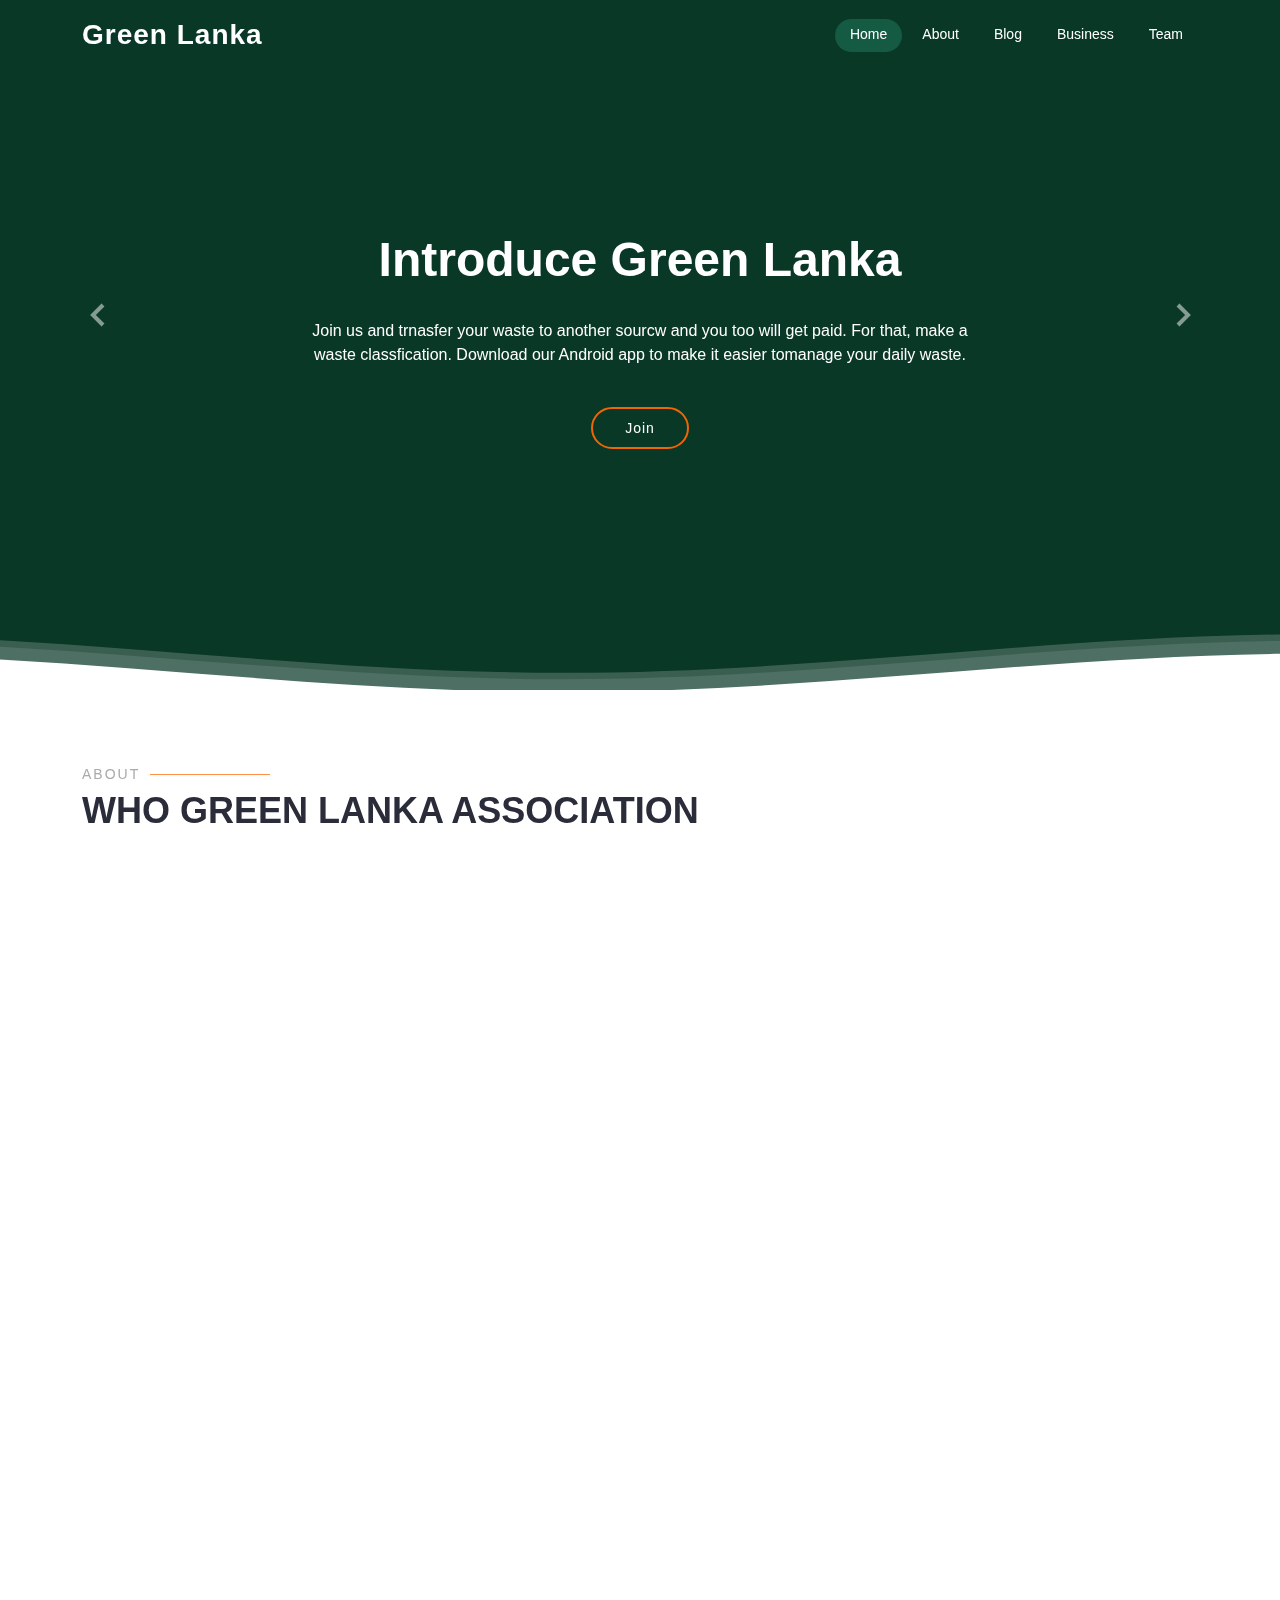
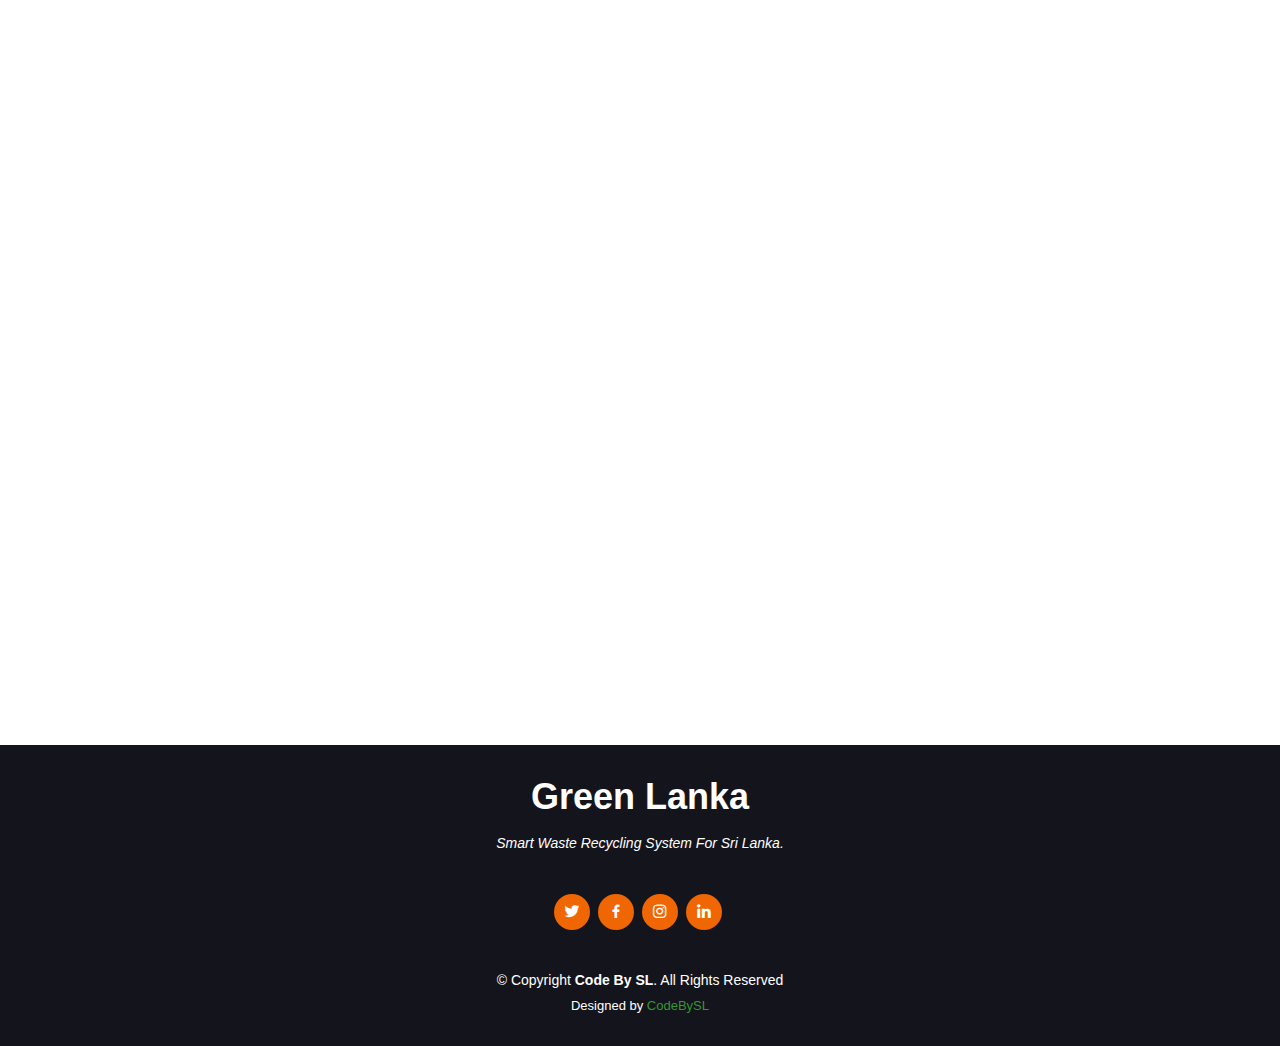
<file: Green Lanka Project/Web/Business/index.html>
<!DOCTYPE html>
<html lang="en">

<head>
  <meta charset="utf-8">
  <meta content="width=device-width, initial-scale=1.0" name="viewport">

  <title>Smart Waste Recycling System</title>
  <meta content="" name="description">
  <meta content="" name="keywords">

  <!-- Favicons -->
  <link href="assets/img/favicon.png" rel="icon">
  <link href="assets/img/apple-touch-icon.png" rel="apple-touch-icon">

  

  <!-- Vendor CSS Files -->
  <link href="assets/vendor/animate.css/animate.min.css" rel="stylesheet">
  <link href="assets/vendor/aos/aos.css" rel="stylesheet">
  <link href="assets/vendor/bootstrap/css/bootstrap.min.css" rel="stylesheet">
  <link href="assets/vendor/bootstrap-icons/bootstrap-icons.css" rel="stylesheet">
  <link href="assets/vendor/boxicons/css/boxicons.min.css" rel="stylesheet">
  <link href="assets/vendor/glightbox/css/glightbox.min.css" rel="stylesheet">
  <link href="assets/vendor/remixicon/remixicon.css" rel="stylesheet">
  <link href="assets/vendor/swiper/swiper-bundle.min.css" rel="stylesheet">


  <link href="assets/css/style.css" rel="stylesheet">

  <!--Mail js link-->
  <script src="https://smtpjs.com/v3/smtp.js"> </script>

  
</head>

<body>

  <!-- ======= Header ======= -->
  <header id="header" class="fixed-top d-flex align-items-center  header-transparent ">
    <div class="container d-flex align-items-center justify-content-between">

      <div class="logo">
        <h1><a href="index.html">Green Lanka</a></h1>
        <!-- Uncomment below if you prefer to use an image logo -->
        <!-- <a href="index.html"><img src="assets/img/logo.png" alt="" class="img-fluid"></a>-->
      </div>

      <nav id="navbar" class="navbar">
        <ul>
          <li><a class="nav-link scrollto active" href="#hero">Home</a></li>
          <li><a class="nav-link scrollto" href="#about">About</a></li>
          <li><a class="nav-link scrollto" href="blog.html">Blog</a></li>
          <li><a class="nav-link scrollto" href="login.html">Business</a></li>
          <li><a class="nav-link scrollto" href="#team">Team</a></li>
        </ul>
        <i class="bi bi-list mobile-nav-toggle"></i>
      </nav><!-- .navbar -->

    </div>
  </header><!-- End Header -->

 <!-- ======= Hero Section ======= -->
 <section id="hero" class="d-flex flex-column justify-content-end align-items-center">
  <div id="heroCarousel" data-bs-interval="5000" class="container carousel carousel-fade" data-bs-ride="carousel">

    <!-- Slide 1 -->
    <div class="carousel-item active">
      <div class="carousel-container">
        <h2 class="animate__animated animate__fadeInDown">Introduce <span>Green Lanka</span></h2>
        <p class="animate__animated fanimate__adeInUp">Join us and trnasfer your waste to another sourcw and you too will get paid. For that, make a waste classfication.
          Download our Android app to make it easier tomanage your daily waste.
        </p>
        <a href="#about" class="btn-get-started animate__animated animate__fadeInUp scrollto">Join</a>
      </div>
    </div>

    <!-- Slide 2 -->
    <div class="carousel-item">
      <div class="carousel-container">
        <h2 class="animate__animated animate__fadeInDown">Introduce Waste recycling</h2>
        <p class="animate__animated animate__fadeInUp">recycling, recovery and reprocessing of waste materials for use in new products.
           The basic phases in recycling are the collection of waste materials,
          their processing or manufacture into new products, and the purchase of those products, which may then themselves be recycled.</p>
        <a href="https://www.unescap.org/sites/default/files/CH08.PDF" class="btn-get-started animate__animated animate__fadeInUp scrollto">Read More</a>
      </div>
    </div>

    <!-- Slide 3 -->
    <div class="carousel-item">
      <div class="carousel-container">
        <h2 class="animate__animated animate__fadeInDown">Introduce waste management</h2>
        <p class="animate__animated animate__fadeInUp">Waste is an unavoidable by-product of most
          human activity. Economic development and rising living standards in the Asian and Pacific Region have
          led to increases in the quantity and complexity of generated waste, whilst industrial diversification and
          the provision of expanded health-care facilities have added substantial quantities of industrial hazardous
          waste and biomedical waste into the waste stream with potentially severe environmental and human
          health consequences. The Chapter discusses the generation, treatment, disposal and management of
          the growing volume of waste, which poses formidable
          challenges t</p>
        <a href="#https://www.unescap.org/sites/default/files/CH08.PDF" class="btn-get-started animate__animated animate__fadeInUp scrollto">Read More</a>
      </div>
    </div>

    <a class="carousel-control-prev" href="#heroCarousel" role="button" data-bs-slide="prev">
      <span class="carousel-control-prev-icon bx bx-chevron-left" aria-hidden="true"></span>
    </a>

    <a class="carousel-control-next" href="#heroCarousel" role="button" data-bs-slide="next">
      <span class="carousel-control-next-icon bx bx-chevron-right" aria-hidden="true"></span>
    </a>

  </div>
  <!--This is animation section-->
  <svg class="hero-waves" xmlns="http://www.w3.org/2000/svg" xmlns:xlink="http://www.w3.org/1999/xlink" viewBox="0 24 150 28 " preserveAspectRatio="none">
    <defs>
      <path id="wave-path" d="M-160 44c30 0 58-18 88-18s 58 18 88 18 58-18 88-18 58 18 88 18 v44h-352z">
    </defs>
    <g class="wave1">
      <use xlink:href="#wave-path" x="50" y="3" fill="rgba(255,255,255, .1)">
    </g>
    <g class="wave2">
      <use xlink:href="#wave-path" x="50" y="0" fill="rgba(255,255,255, .2)">
    </g>
    <g class="wave3">
      <use xlink:href="#wave-path" x="50" y="9" fill="#fff">
    </g>
  </svg>

</section><!-- End Hero -->

  <main id="main">

    <!-- ======= About Section ======= -->
    <section id="about" class="about">
      <div class="container">

        <div class="section-title" data-aos="zoom-out">
          <h2>About</h2>
          <p>Who Green Lanka Association</p>
        </div>

        <div class="row content" data-aos="fade-up">
          <div class="col-lg-6">
            <p>
              The Green Lanka was proposed as a solution to waste management which is currently a major crisis in the world.
            </p>
            <ul>
              <li><i class="ri-check-double-line"></i>Awareness on proper waste management</li>
              <li><i class="ri-check-double-line"></i>Awareness on proper waste recycling</li>
              <li><i class="ri-check-double-line"></i>Provide an easy platform to sell and buy waste.</li>
            </ul>
          </div>
          <div class="col-lg-6 pt-4 pt-lg-0">
            <p>
              <div class="col-lg-6 order-1 order-lg-2 text-center">
                <img src="assets/img/features-1.png" alt="" class="img-fluid">
              </div>
            </p>
          </div>
        </div>

      </div>
    </section><!-- End About Section -->


    <!-- ======= Team Section ======= -->
    <section id="team" class="team">
      <div class="container">

        <div class="section-title" data-aos="zoom-out">
          <h2>Team</h2>
          <p>Our Hardworking Team</p>
        </div>

        <div class="row">

          <div class="col-lg-3 col-md-6 d-flex align-items-stretch">
            <div class="member" data-aos="fade-up">
              <div class="member-img">
                <img src="assets/img/team/team-1.jpeg" class="img-fluid" alt="">
                <div class="social">
                  <a href="https://twitter.com/SudeshinieWC?t=Y9WGSciKQnboukhScmBKHw&s=09"><i class="bi bi-twitter"></i></a>
                  <a href="https://www.facebook.com/profile.php?id=100074038338304"><i class="bi bi-facebook"></i></a>
                  <a href="https://www.instagram.com/invites/contact/?i=1eqd9rxevpyll&utm_content=3zktq48"><i class="bi bi-instagram"></i></a>
                  <a href=""><i class="bi bi-linkedin"></i></a>
                </div>
              </div>
              <div class="member-info">
                <h4>Ms. Sudeshinie W C</h4>
                <span>Co Founder of organization</span>
              </div>
            </div>
          </div>

          <div class="col-lg-3 col-md-6 d-flex align-items-stretch">
            <div class="member" data-aos="fade-up" data-aos-delay="100">
              <div class="member-img">
                <img src="assets/img/team/team-2.jpeg" class="img-fluid" alt="">
                <div class="social">
                  <a href=""><i class="bi bi-twitter"></i></a>
                  <a href="https://www.facebook.com/gamindi.vidanage"><i class="bi bi-facebook"></i></a>
                  <a href="https://www.instagram.com/invites/contact/?i=1qjb2c6116pqr&utm_content=3wph8te"><i class="bi bi-instagram"></i></a>
                  <a href="https://www.linkedin.com/in/gamindi-vidanage-762357207"><i class="bi bi-linkedin"></i></a>
                </div>
              </div>
              <div class="member-info">
                <h4>Ms. Gamindi A V B</h4>
                <span>Co Founder of organization</span>
              </div>
            </div>
          </div>

         

        </div>

      </div>
    </section><!-- End Team Section -->

    <!-- ======= Contact Section ======= -->
    <section id="contact" class="contact">
      <div class="container">

        <div class="section-title" data-aos="zoom-out">
          <h2>Contact</h2>
          <p>Contact Us</p>
        </div>

        <div class="row mt-5">

          <div class="col-lg-4" data-aos="fade-right">
            <div class="info">
              <div class="address">
                <i class="bi bi-geo-alt"></i>
                <h4>Location:</h4>
                <p>Green Lanka,Galle Raod,Matara.</p>
              </div>

              <div class="email">
                <i class="bi bi-envelope"></i>
                <h4>Email:</h4>
                <p>greenlankagl@gmail.com</p>
              </div>

              <div class="phone">
                <i class="bi bi-phone"></i>
                <h4>Call:</h4>
                <p>0718708814</p>
              </div>

            </div>

          </div>

         
        </div>

      </div>
    </section><!-- End Contact Section -->

  </main><!-- End #main -->

  <!-- ======= Footer ======= -->
  <footer id="footer">
    <div class="container">
      <h3>Green Lanka</h3>
      <p>Smart Waste Recycling System For Sri Lanka.</p>
      <div class="social-links">
        <a href="#" class="twitter"><i class="bx bxl-twitter"></i></a>
        <a href="https://www.facebook.com/Green-Lanka-109899221497818/" class="facebook"><i class="bx bxl-facebook"></i></a>
        <a href="https://www.instagram.com/invites/contact/?i=1szqilps7wxaa&utm_content=n0pf3uc" class="instagram"><i class="bx bxl-instagram"></i></a>
        <a href="#" class="linkedin"><i class="bx bxl-linkedin"></i></a>
      </div>
      <div class="copyright">
        &copy; Copyright <strong><span>Code By SL</span></strong>. All Rights Reserved
      </div>
      <div class="credits">
        <!-- All the links in the footer should remain intact. -->
        <!-- You can delete the links only if you purchased the pro version. -->
        <!-- Licensing information: https://bootstrapmade.com/license/ -->
        <!-- Purchase the pro version with working PHP/AJAX contact form: https://bootstrapmade.com/selecao-bootstrap-template/ -->
        Designed by <a href="index.html">CodeBySL</a>
      </div>
    </div>
  </footer><!-- End Footer -->

  <a href="#" class="back-to-top d-flex align-items-center justify-content-center"><i class="bi bi-arrow-up-short"></i></a>

  <!-- Vendor JS Files -->
  <script src="assets/vendor/aos/aos.js"></script>
  <script src="assets/vendor/bootstrap/js/bootstrap.bundle.min.js"></script>
  <script src="assets/vendor/glightbox/js/glightbox.min.js"></script>
  <script src="assets/vendor/isotope-layout/isotope.pkgd.min.js"></script>
  <script src="assets/vendor/php-email-form/validate.js"></script>
  <script src="assets/vendor/swiper/swiper-bundle.min.js"></script>

  <!-- Template Main JS File -->
  <script src="assets/js/main.js"></script>


</body>

</html>
</file>
<file: Green Lanka Project/Web/Business/assets/css/style.css>
body {
  font-family: "Open Sans", sans-serif;
  color: #444444;
}

a {
  color: #349731;
  text-decoration: none;
}

a:hover {
  color: #349731;
  text-decoration: none;
}

h1, h2, h3, h4, h5, h6 {
  font-family: "Raleway", sans-serif;
}

/*--------------------------------------------------------------
# Back to top button
--------------------------------------------------------------*/
.back-to-top {
  position: fixed;
  visibility: hidden;
  opacity: 0;
  right: 15px;
  bottom: 15px;
  z-index: 996;
  background: #ef6603;
  width: 40px;
  height: 40px;
  border-radius: 50px;
  transition: all 0.4s;
}

.back-to-top i {
  font-size: 28px;
  color: #fff;
  line-height: 0;
}

.back-to-top:hover {
  background: #fc7c1f;
  color: #fff;
}

.back-to-top.active {
  visibility: visible;
  opacity: 1;
}

/*--------------------------------------------------------------
# Disable AOS delay on mobile
--------------------------------------------------------------*/
@media screen and (max-width: 768px) {
  [data-aos-delay] {
    transition-delay: 0 !important;
  }
}

/*--------------------------------------------------------------
# Header
--------------------------------------------------------------*/
#header {
  height: 70px;
  transition: all 0.5s;
  z-index: 997;
  transition: all 0.5s;
  background: rgba(42, 44, 57, 0.9);
}

#header.header-transparent {
  background: transparent;
}

#header.header-scrolled {
  background: rgba(42, 44, 57, 0.9);
}

#header .logo h1 {
  font-size: 28px;
  margin: 0;
  padding: 0;
  line-height: 1;
  font-weight: 700;
  letter-spacing: 1px;
}

#header .logo h1 a, #header .logo h1 a:hover {
  color: #fff;
  text-decoration: none;
}

#header .logo img {
  padding: 0;
  margin: 0;
  max-height: 40px;
}

/*--------------------------------------------------------------
# Navigation Menu
--------------------------------------------------------------*/
/**
* Desktop Navigation 
*/
.navbar {
  padding: 0;
}

.navbar ul {
  margin: 0;
  padding: 0;
  display: flex;
  list-style: none;
  align-items: center;
}

.navbar li {
  position: relative;
}

.navbar a, .navbar a:focus {
  display: flex;
  align-items: center;
  justify-content: space-between;
  padding: 5px 15px 7px 15px;
  margin-left: 5px;
  font-size: 14px;
  color: #fff;
  white-space: nowrap;
  transition: 0.3s;
  border-radius: 50px;
}

.navbar a i, .navbar a:focus i {
  font-size: 12px;
  line-height: 0;
  margin-left: 5px;
}

/*nav bar home bg*/
.navbar a:hover, .navbar .active, .navbar .active:focus, .navbar li:hover > a {
  background: #155a43;
}

.navbar .dropdown ul {
  display: block;
  position: absolute;
  left: 5px;
  top: calc(100% + 30px);
  margin: 5px  0 0 0;
  padding: 10px 0;
  z-index: 99;
  opacity: 0;
  visibility: hidden;
  background: #fff;
  box-shadow: 0px 0px 30px rgba(127, 137, 161, 0.25);
  transition: 0.3s;
  border-radius: 15px;
}

.navbar .dropdown ul li {
  min-width: 200px;
}

.navbar .dropdown ul a {
  padding: 10px 20px;
  color: #7d7f88;
  margin: 0 5px;
  font-size: 14px;
}

.navbar .dropdown ul a i {
  font-size: 12px;
}

.navbar .dropdown ul a:hover, .navbar .dropdown ul .active:hover, .navbar .dropdown ul li:hover > a {
  color: rgb(255, 255, 255);
}

.navbar .dropdown:hover > ul {
  opacity: 1;
  top: 100%;
  visibility: visible;
}

.navbar .dropdown .dropdown ul {
  top: 0;
  left: calc(100% - 30px);
  visibility: hidden;
}

.navbar .dropdown .dropdown:hover > ul {
  opacity: 1;
  top: 0;
  left: 100%;
  visibility: visible;
}

@media (max-width: 1366px) {
  .navbar .dropdown .dropdown ul {
    left: -90%;
  }
  .navbar .dropdown .dropdown:hover > ul {
    left: -100%;
  }
}

/**
* Mobile Navigation 
*/
.mobile-nav-toggle {
  color: #fff;
  font-size: 28px;
  cursor: pointer;
  display: none;
  line-height: 0;
  transition: 0.5s;
}

@media (max-width: 991px) {
  .mobile-nav-toggle {
    display: block;
  }
  .navbar ul {
    display: none;
  }
}

.navbar-mobile {
  position: fixed;
  overflow: hidden;
  top: 0;
  right: 0;
  left: 0;
  bottom: 0;
  background: rgba(20, 21, 28, 0.9);
  transition: 0.3s;
  z-index: 999;
}

.navbar-mobile .mobile-nav-toggle {
  position: absolute;
  top: 15px;
  right: 15px;
}

.navbar-mobile ul {
  display: block;
  position: absolute;
  top: 55px;
  right: 15px;
  bottom: 15px;
  left: 15px;
  padding: 10px 0;
  border-radius: 10px;
  background-color: #fff;
  overflow-y: auto;
  transition: 0.3s;
}

.navbar-mobile a {
  padding: 10px 20px;
  margin: 5px;
  font-size: 15px;
  color: #2a2c39;
}

.navbar-mobile a:hover, .navbar-mobile .active, .navbar-mobile li:hover > a {
  color: #fff;
}

.navbar-mobile .getstarted {
  margin: 15px;
}

.navbar-mobile .dropdown ul {
  position: static;
  display: none;
  margin: 10px 20px;
  padding: 10px 0;
  z-index: 99;
  opacity: 1;
  visibility: visible;
  background: #fff;
  box-shadow: 0px 0px 30px rgba(127, 137, 161, 0.25);
}

.navbar-mobile .dropdown ul li {
  min-width: 200px;
}

.navbar-mobile .dropdown ul a {
  padding: 10px 20px;
}

.navbar-mobile .dropdown ul a i {
  font-size: 12px;
}

.navbar-mobile .dropdown ul a:hover, .navbar-mobile .dropdown ul .active:hover, .navbar-mobile .dropdown ul li:hover > a {
  color: #fff;
}

.navbar-mobile .dropdown > .dropdown-active {
  display: block;
}

/*--------------------------------------------------------------
# Hero Section
--------------------------------------------------------------*/
#hero {
  width: 100%;
  overflow: hidden;
  position: relative;
  background: linear-gradient(0deg, #093826 0%, #093826 100%);
  padding: 0;
}

#hero .carousel-container {
  display: flex;
  justify-content: center;
  align-items: center;
  flex-direction: column;
  text-align: center;
  position: relative;
  height: 70vh;
  padding-top: 60px;
}

/*for about*/
#hero .carousel-containerforsub {
  display: flex;
  justify-content: center;
  align-items: center;
  flex-direction: column;
  text-align: center;
  position: relative;
  height: 10vh;
  padding-top: 20px;
}

#hero h2 {
  color: #fff;
  margin-bottom: 30px;
  font-size: 48px;
  font-weight: 700;
}

#hero p {
  width: 80%;
  -webkit-animation-delay: 0.4s;
  animation-delay: 0.4s;
  margin: 0 auto 30px auto;
  color: #fff;
}

#hero .carousel-control-prev, #hero .carousel-control-next {
  width: 10%;
}

#hero .carousel-control-next-icon, #hero .carousel-control-prev-icon {
  background: none;
  font-size: 48px;
  line-height: 1;
  width: auto;
  height: auto;
}

#hero .btn-get-started {
  font-family: "Raleway", sans-serif;
  font-weight: 500;
  font-size: 14px;
  letter-spacing: 1px;
  display: inline-block;
  padding: 12px 32px;
  border-radius: 50px;
  transition: 0.5s;
  line-height: 1;
  margin: 10px;
  color: #fff;
  -webkit-animation-delay: 0.8s;
  animation-delay: 0.8s;
  border: 2px solid #ef6603;
}

#hero .btn-get-started:hover {
  background: #ef6603;
  color: #fff;
  text-decoration: none;
}

@media (min-width: 1024px) {
  #hero p {
    width: 60%;
  }
  #hero .carousel-control-prev, #hero .carousel-control-next {
    width: 5%;
  }
}

@media (max-width: 768px) {
  #hero .carousel-container {
    height: 90vh;
  }
  #hero h2 {
    font-size: 28px;
  }
}

.hero-waves {
  display: block;
  width: 100%;
  height: 60px;
  position: relative;
}

.wave1 use {
  -webkit-animation: move-forever1 10s linear infinite;
  animation: move-forever1 10s linear infinite;
  -webkit-animation-delay: -2s;
  animation-delay: -2s;
}

.wave2 use {
  -webkit-animation: move-forever2 8s linear infinite;
  animation: move-forever2 8s linear infinite;
  -webkit-animation-delay: -2s;
  animation-delay: -2s;
}

.wave3 use {
  -webkit-animation: move-forever3 6s linear infinite;
  animation: move-forever3 6s linear infinite;
  -webkit-animation-delay: -2s;
  animation-delay: -2s;
}

@-webkit-keyframes move-forever1 {
  0% {
    transform: translate(85px, 0%);
  }
  100% {
    transform: translate(-90px, 0%);
  }
}

@keyframes move-forever1 {
  0% {
    transform: translate(85px, 0%);
  }
  100% {
    transform: translate(-90px, 0%);
  }
}

@-webkit-keyframes move-forever2 {
  0% {
    transform: translate(-90px, 0%);
  }
  100% {
    transform: translate(85px, 0%);
  }
}

@keyframes move-forever2 {
  0% {
    transform: translate(-90px, 0%);
  }
  100% {
    transform: translate(85px, 0%);
  }
}

@-webkit-keyframes move-forever3 {
  0% {
    transform: translate(-90px, 0%);
  }
  100% {
    transform: translate(85px, 0%);
  }
}

@keyframes move-forever3 {
  0% {
    transform: translate(-90px, 0%);
  }
  100% {
    transform: translate(85px, 0%);
  }
}

/*--------------------------------------------------------------
# Sections General
--------------------------------------------------------------*/
section {
  padding: 60px 0;
  overflow: hidden;
}

.section-title {
  padding-bottom: 40px;
}

.section-title h2 {
  font-size: 14px;
  font-weight: 500;
  padding: 0;
  line-height: 1px;
  margin: 0 0 5px 0;
  letter-spacing: 2px;
  text-transform: uppercase;
  color: #aaaaaa;
  font-family: "Poppins", sans-serif;
}

.section-title h2::after {
  content: "";
  width: 120px;
  height: 1px;
  display: inline-block;
  background: #fd9042;
  margin: 4px 10px;
}

.section-title p {
  margin: 0;
  margin: 0;
  font-size: 36px;
  font-weight: 700;
  text-transform: uppercase;
  font-family: "Poppins", sans-serif;
  color: #2a2c39;
}

/*--------------------------------------------------------------
# About
--------------------------------------------------------------*/
.about {
  padding-top: 80px;
}

.about .content h3 {
  font-weight: 600;
  font-size: 26px;
}

.about .content ul {
  list-style: none;
  padding: 0;
}

.about .content ul li {
  padding-left: 28px;
  position: relative;
}

.about .content ul li + li {
  margin-top: 10px;
}

.about .content ul i {
  position: absolute;
  left: 0;
  top: 2px;
  font-size: 20px;
  color: #ef6603;
  line-height: 1;
}

.about .content p:last-child {
  margin-bottom: 0;
}

.about .content .btn-learn-more {
  font-family: "Raleway", sans-serif;
  font-weight: 600;
  font-size: 14px;
  letter-spacing: 1px;
  display: inline-block;
  padding: 12px 32px;
  border-radius: 5px;
  transition: 0.3s;
  line-height: 1;
  color: #ef6603;
  -webkit-animation-delay: 0.8s;
  animation-delay: 0.8s;
  margin-top: 6px;
  border: 2px solid #ef6603;
}

.about .content .btn-learn-more:hover {
  background: #ef6603;
  color: #fff;
  text-decoration: none;
}

/*--------------------------------------------------------------
# Features
--------------------------------------------------------------*/
.features .nav-tabs {
  border: 0;
}

.features .nav-link {
  border: 1px solid #d4d6df;
  padding: 15px;
  transition: 0.3s;
  color: #2a2c39;
  border-radius: 0;
  display: flex;
  align-items: center;
  justify-content: center;
}

.features .nav-link i {
  padding-right: 15px;
  font-size: 48px;
}

.features .nav-link h4 {
  font-size: 18px;
  font-weight: 600;
  margin: 0;
}

.features .nav-link:hover {
  color: #ef6603;
}

.features .nav-link.active {
  background: #ef6603;
  color: #fff;
  border-color: #ef6603;
}

@media (max-width: 768px) {
  .features .nav-link i {
    padding: 0;
    line-height: 1;
    font-size: 36px;
  }
}

@media (max-width: 575px) {
  .features .nav-link {
    padding: 15px;
  }
  .features .nav-link i {
    font-size: 24px;
  }
}

.features .tab-content {
  margin-top: 30px;
}

.features .tab-pane h3 {
  font-weight: 600;
  font-size: 26px;
}

.features .tab-pane ul {
  list-style: none;
  padding: 0;
}

.features .tab-pane ul li {
  padding-bottom: 10px;
}

.features .tab-pane ul i {
  font-size: 20px;
  padding-right: 4px;
  color: #ef6603;
}

.features .tab-pane p:last-child {
  margin-bottom: 0;
}

/*--------------------------------------------------------------
# Cta
--------------------------------------------------------------*/
.cta {
  background: #2a2c39;
  padding: 80px 0;
}

.cta h3 {
  color: #fff;
  font-size: 28px;
  font-weight: 700;
}

.cta p {
  color: #fff;
}

.cta .cta-btn {
  font-family: "Raleway", sans-serif;
  text-transform: uppercase;
  font-weight: 700;
  font-size: 14px;
  letter-spacing: 1px;
  display: inline-block;
  padding: 12px 30px;
  border-radius: 50px;
  transition: 0.5s;
  margin: 10px;
  color: #fff;
  background: #ef6603;
}

.cta .cta-btn:hover {
  background: #fff;
  color: #ef6603;
}

@media (max-width: 1024px) {
  .cta {
    background-attachment: scroll;
  }
}

@media (min-width: 769px) {
  .cta .cta-btn-container {
    display: flex;
    align-items: center;
    justify-content: flex-end;
  }
}

/*--------------------------------------------------------------
# Services
--------------------------------------------------------------*/
.services .icon-box {
  padding: 30px;
  position: relative;
  overflow: hidden;
  border-radius: 10px;
  background: #fff;
  box-shadow: 0 2px 29px 0 rgba(68, 88, 144, 0.12);
  transition: all 0.4s ease-in-out;
  width: 100%;
  height: 100%;
}

.services .icon-box:hover {
  transform: translateY(-10px);
  box-shadow: 0 2px 35px 0 rgba(68, 88, 144, 0.2);
}

.services .icon {
  position: absolute;
  left: -20px;
  top: calc(50% - 30px);
}

.services .icon i {
  font-size: 64px;
  line-height: 1;
  transition: 0.5s;
}

.services .title {
  margin-left: 40px;
  font-weight: 700;
  margin-bottom: 15px;
  font-size: 18px;
}

.services .title a {
  color: #2a2c39;
  transition: ease-in-out 0.3s;
}

.services .title a:hover {
  color: #ef6603;
}

.services .description {
  font-size: 14px;
  margin-left: 40px;
  line-height: 24px;
  margin-bottom: 0;
}

/*--------------------------------------------------------------
# Portfolio
--------------------------------------------------------------*/
.portfolio #portfolio-flters {
  list-style: none;
  margin-bottom: 20px;
}

.portfolio #portfolio-flters li {
  cursor: pointer;
  display: inline-block;
  margin: 0 0 10px 10px;
  font-size: 16px;
  font-weight: 500;
  line-height: 1;
  text-transform: uppercase;
  color: #444444;
  transition: all 0.3s ease-in-out;
}

.portfolio #portfolio-flters li::before {
  content: "[";
  margin-right: 6px;
  color: #fff;
  font-size: 18px;
  font-weight: 400;
  transition: all 0.3s ease-in-out;
}

.portfolio #portfolio-flters li::after {
  content: "]";
  margin-left: 6px;
  color: #fff;
  font-size: 18px;
  font-weight: 400;
  transition: all 0.3s ease-in-out;
}

.portfolio #portfolio-flters li:hover, .portfolio #portfolio-flters li.filter-active {
  color: #ef6603;
}

.portfolio #portfolio-flters li.filter-active::before, .portfolio #portfolio-flters li.filter-active::after {
  color: #ef6603;
}

.portfolio .portfolio-item {
  margin-bottom: 30px;
}

.portfolio .portfolio-item .portfolio-img {
  overflow: hidden;
}

.portfolio .portfolio-item .portfolio-img img {
  transition: all 0.8s ease-in-out;
}

.portfolio .portfolio-item .portfolio-info {
  opacity: 0;
  position: absolute;
  left: 15px;
  bottom: 0;
  z-index: 3;
  right: 15px;
  transition: all ease-in-out 0.3s;
  background: rgba(0, 0, 0, 0.5);
  padding: 10px 15px;
}

.portfolio .portfolio-item .portfolio-info h4 {
  font-size: 18px;
  color: #fff;
  font-weight: 600;
  color: #fff;
  margin-bottom: 0px;
}

.portfolio .portfolio-item .portfolio-info p {
  color: #fedac0;
  font-size: 14px;
  margin-bottom: 0;
}

.portfolio .portfolio-item .portfolio-info .preview-link, .portfolio .portfolio-item .portfolio-info .details-link {
  position: absolute;
  right: 40px;
  font-size: 24px;
  top: calc(50% - 18px);
  color: #fff;
  transition: 0.3s;
}

.portfolio .portfolio-item .portfolio-info .preview-link:hover, .portfolio .portfolio-item .portfolio-info .details-link:hover {
  color: #fd9f5b;
}

.portfolio .portfolio-item .portfolio-info .details-link {
  right: 10px;
}

.portfolio .portfolio-item .portfolio-links {
  opacity: 0;
  left: 0;
  right: 0;
  text-align: center;
  z-index: 3;
  position: absolute;
  transition: all ease-in-out 0.3s;
}

.portfolio .portfolio-item .portfolio-links a {
  color: #fff;
  margin: 0 2px;
  font-size: 28px;
  display: inline-block;
  transition: 0.3s;
}

.portfolio .portfolio-item .portfolio-links a:hover {
  color: #fd9f5b;
}

.portfolio .portfolio-item:hover .portfolio-img img {
  transform: scale(1.2);
}

.portfolio .portfolio-item:hover .portfolio-info {
  opacity: 1;
}

/*--------------------------------------------------------------
# Portfolio Details
--------------------------------------------------------------*/
.portfolio-details {
  padding-top: 40px;
}

.portfolio-details .portfolio-details-slider img {
  width: 100%;
}

.portfolio-details .portfolio-details-slider .swiper-pagination {
  margin-top: 20px;
  position: relative;
}

.portfolio-details .portfolio-details-slider .swiper-pagination .swiper-pagination-bullet {
  width: 12px;
  height: 12px;
  background-color: #fff;
  opacity: 1;
  border: 1px solid #ef6603;
}

.portfolio-details .portfolio-details-slider .swiper-pagination .swiper-pagination-bullet-active {
  background-color: #ef6603;
}

.portfolio-details .portfolio-info {
  padding: 30px;
  box-shadow: 0px 0 30px rgba(42, 44, 57, 0.08);
}

.portfolio-details .portfolio-info h3 {
  font-size: 22px;
  font-weight: 700;
  margin-bottom: 20px;
  padding-bottom: 20px;
  border-bottom: 1px solid #eee;
}

.portfolio-details .portfolio-info ul {
  list-style: none;
  padding: 0;
  font-size: 15px;
}

.portfolio-details .portfolio-info ul li + li {
  margin-top: 10px;
}

.portfolio-details .portfolio-description {
  padding-top: 30px;
}

.portfolio-details .portfolio-description h2 {
  font-size: 26px;
  font-weight: 700;
  margin-bottom: 20px;
}

.portfolio-details .portfolio-description p {
  padding: 0;
}

/*--------------------------------------------------------------
# Testimonials
--------------------------------------------------------------*/
.testimonials .testimonial-item {
  box-sizing: content-box;
  padding: 30px 30px 0 30px;
  margin: 30px 15px;
  text-align: center;
  min-height: 350px;
  box-shadow: 0px 2px 12px rgba(0, 0, 0, 0.08);
}

.testimonials .testimonial-item .testimonial-img {
  width: 90px;
  border-radius: 50%;
  border: 4px solid #fff;
  margin: 0 auto;
}

.testimonials .testimonial-item h3 {
  font-size: 18px;
  font-weight: bold;
  margin: 10px 0 5px 0;
  color: #111;
}

.testimonials .testimonial-item h4 {
  font-size: 14px;
  color: #999;
  margin: 0;
}

.testimonials .testimonial-item .quote-icon-left, .testimonials .testimonial-item .quote-icon-right {
  color: #fedac0;
  font-size: 26px;
}

.testimonials .testimonial-item .quote-icon-left {
  display: inline-block;
  left: -5px;
  position: relative;
}

.testimonials .testimonial-item .quote-icon-right {
  display: inline-block;
  right: -5px;
  position: relative;
  top: 10px;
}

.testimonials .testimonial-item p {
  font-style: italic;
  margin: 0 auto 15px auto;
}

.testimonials .swiper-pagination {
  margin-top: 20px;
  position: relative;
}

.testimonials .swiper-pagination .swiper-pagination-bullet {
  width: 12px;
  height: 12px;
  background-color: #fff;
  opacity: 1;
  border: 1px solid #ef6603;
}

.testimonials .swiper-pagination .swiper-pagination-bullet-active {
  background-color: #ef6603;
}

/*--------------------------------------------------------------
# Pricing
--------------------------------------------------------------*/
.pricing .box {
  padding: 20px;
  background: #fff;
  text-align: center;
  box-shadow: 0px 0px 4px rgba(0, 0, 0, 0.12);
  border-radius: 5px;
  position: relative;
  overflow: hidden;
}

.pricing h3 {
  font-weight: 400;
  margin: -20px -20px 25px -20px;
  padding: 30px 15px;
  font-size: 18px;
  font-weight: 600;
  color: #777777;
  background: #f8f8f8;
}

.pricing h4 {
  font-size: 36px;
  color: #ef6603;
  font-weight: 600;
  font-family: "Poppins", sans-serif;
  margin-bottom: 20px;
}

.pricing h4 sup {
  font-size: 20px;
  top: -15px;
  left: -3px;
}

.pricing h4 span {
  color: #bababa;
  font-size: 16px;
  font-weight: 300;
}

.pricing ul {
  padding: 0;
  list-style: none;
  color: #444444;
  text-align: center;
  line-height: 20px;
  font-size: 14px;
}

.pricing ul li {
  padding-bottom: 16px;
}

.pricing ul i {
  color: #ef6603;
  font-size: 18px;
  padding-right: 4px;
}

.pricing ul .na {
  color: #ccc;
  text-decoration: line-through;
}

.pricing .btn-wrap {
  margin: 20px -20px -20px -20px;
  padding: 20px 15px;
  background: #f8f8f8;
  text-align: center;
}

.pricing .btn-buy {
  background: #ef6603;
  display: inline-block;
  padding: 8px 35px 10px 35px;
  border-radius: 50px;
  color: #fff;
  transition: none;
  font-size: 14px;
  font-weight: 400;
  font-family: "Raleway", sans-serif;
  font-weight: 600;
  transition: 0.3s;
}

.pricing .btn-buy:hover {
  background: #fc8129;
}

.pricing .featured {
  border: 2px solid #ef6603;
}

.pricing .featured h3 {
  color: #fff;
  background: #ef6603;
}

.pricing .advanced {
  width: 200px;
  position: absolute;
  top: 18px;
  right: -68px;
  transform: rotate(45deg);
  z-index: 1;
  font-size: 14px;
  padding: 1px 0 3px 0;
  background: #ef6603;
  color: #fff;
}

/*--------------------------------------------------------------
# F.A.Q
--------------------------------------------------------------*/
.faq {
  padding: 60px 0;
}

.faq .faq-list {
  padding: 0;
  list-style: none;
}

.faq .faq-list li {
  border-bottom: 1px solid #ececf1;
  margin-bottom: 20px;
  padding-bottom: 20px;
}

.faq .faq-list .question {
  display: block;
  position: relative;
  font-family: #ef6603;
  font-size: 18px;
  line-height: 24px;
  font-weight: 400;
  padding-left: 25px;
  cursor: pointer;
  color: #bd5102;
  transition: 0.3s;
}

.faq .faq-list i {
  font-size: 16px;
  position: absolute;
  left: 0;
  top: -2px;
}

.faq .faq-list p {
  margin-bottom: 0;
  padding: 10px 0 0 25px;
}

.faq .faq-list .icon-show {
  display: none;
}

.faq .faq-list .collapsed {
  color: black;
}

.faq .faq-list .collapsed:hover {
  color: #ef6603;
}

.faq .faq-list .collapsed .icon-show {
  display: inline-block;
  transition: 0.6s;
}

.faq .faq-list .collapsed .icon-close {
  display: none;
  transition: 0.6s;
}

/*--------------------------------------------------------------
# Team
--------------------------------------------------------------*/
.team {
  background: #fff;
  padding: 60px 0;
}

.team .member {
  margin-bottom: 20px;
  overflow: hidden;
  border-radius: 5px;
  background: #fff;
  box-shadow: 0px 2px 15px rgba(0, 0, 0, 0.1);
}

.team .member .member-img {
  position: relative;
  overflow: hidden;
}

.team .member .social {
  position: absolute;
  left: 0;
  bottom: 30px;
  right: 0;
  opacity: 0;
  transition: ease-in-out 0.3s;
  display: flex;
  align-items: center;
  justify-content: center;
}

.team .member .social a {
  transition: color 0.3s;
  margin: 0 3px;
  border-radius: 50px;
  width: 36px;
  height: 36px;
  background: rgba(239, 102, 3, 0.8);
  transition: ease-in-out 0.3s;
  color: #fff;
  display: inline-flex;
  align-items: center;
  justify-content: center;
}

.team .member .social a:hover {
  background: #fc8129;
}

.team .member .social i {
  font-size: 18px;
  line-height: 0;
}

.team .member .member-info {
  padding: 25px 15px;
}

.team .member .member-info h4 {
  font-weight: 700;
  margin-bottom: 5px;
  font-size: 18px;
  color: #2a2c39;
}

.team .member .member-info span {
  display: block;
  font-size: 13px;
  font-weight: 400;
  color: #aaaaaa;
}

.team .member .member-info p {
  font-style: italic;
  font-size: 14px;
  line-height: 26px;
  color: #777777;
}

.team .member:hover .social {
  opacity: 1;
  bottom: 15px;
}

/*--------------------------------------------------------------
# Contact
--------------------------------------------------------------*/
.contact .info {
  width: 100%;
  background: #fff;
}

.contact .info i {
  font-size: 20px;
  color: #ef6603;
  float: left;
  width: 44px;
  height: 44px;
  background: #ffecde;
  display: flex;
  justify-content: center;
  align-items: center;
  border-radius: 50px;
  transition: all 0.3s ease-in-out;
}

.contact .info h4 {
  padding: 0 0 0 60px;
  font-size: 22px;
  font-weight: 600;
  margin-bottom: 5px;
  color: #2a2c39;
}

.contact .info p {
  padding: 0 0 0 60px;
  margin-bottom: 0;
  font-size: 14px;
  color: #555974;
}

.contact .info .email, .contact .info .phone {
  margin-top: 40px;
}

.contact .info .email:hover i, .contact .info .address:hover i, .contact .info .phone:hover i {
  background: #ef6603;
  color: #fff;
}

.contact .php-email-form {
  width: 100%;
  background: #fff;
}

.contact .php-email-form .form-group {
  padding-bottom: 8px;
}

.contact .php-email-form .error-message {
  display: none;
  color: #fff;
  background: #ed3c0d;
  text-align: left;
  padding: 15px;
  font-weight: 600;
}

.contact .php-email-form .error-message br + br {
  margin-top: 25px;
}

.contact .php-email-form .sent-message {
  display: none;
  color: #fff;
  background: #18d26e;
  text-align: center;
  padding: 15px;
  font-weight: 600;
}

.contact .php-email-form .loading {
  display: none;
  background: #fff;
  text-align: center;
  padding: 15px;
}

.contact .php-email-form .loading:before {
  content: "";
  display: inline-block;
  border-radius: 50%;
  width: 24px;
  height: 24px;
  margin: 0 10px -6px 0;
  border: 3px solid #18d26e;
  border-top-color: #eee;
  -webkit-animation: animate-loading 1s linear infinite;
  animation: animate-loading 1s linear infinite;
}

.contact .php-email-form input, .contact .php-email-form textarea {
  border-radius: 0;
  box-shadow: none;
  font-size: 14px;
}

.contact .php-email-form input {
  height: 44px;
}

.contact .php-email-form textarea {
  padding: 10px 12px;
}

.contact .php-email-form button[type="submit"] {
  background: #ef6603;
  border: 0;
  padding: 10px 24px;
  color: #fff;
  transition: 0.4s;
  border-radius: 50px;
}

.contact .php-email-form button[type="submit"]:hover {
  background: #fc8129;
}

@-webkit-keyframes animate-loading {
  0% {
    transform: rotate(0deg);
  }
  100% {
    transform: rotate(360deg);
  }
}

@keyframes animate-loading {
  0% {
    transform: rotate(0deg);
  }
  100% {
    transform: rotate(360deg);
  }
}

/*--------------------------------------------------------------
# Breadcrumbs
--------------------------------------------------------------*/
.breadcrumbs {
  padding: 15px 0;
  margin-top: 70px;
  background: #f7f8f9;
  min-height: 40px;
}

.breadcrumbs h2 {
  font-size: 28px;
  font-weight: 400;
  margin: 0;
}

.breadcrumbs ol {
  display: flex;
  flex-wrap: wrap;
  list-style: none;
  padding: 0;
  margin: 0;
  font-size: 14px;
}

@media (max-width: 992px) {
  .breadcrumbs ol {
    margin-top: 10px;
  }
}

.breadcrumbs ol li + li {
  padding-left: 10px;
}

.breadcrumbs ol li + li::before {
  display: inline-block;
  padding-right: 10px;
  color: #404356;
  content: "/";
}

@media (max-width: 768px) {
  .breadcrumbs .d-flex {
    display: block !important;
  }
  .breadcrumbs ol {
    display: block;
  }
  .breadcrumbs ol li {
    display: inline-block;
  }
}

/*--------------------------------------------------------------
# Footer
--------------------------------------------------------------*/
#footer {
  background: #14151c;
  color: #fff;
  font-size: 14px;
  text-align: center;
  padding: 30px 0;
}



#footer h3 {
  font-size: 36px;
  font-weight: 700;
  color: #fff;
  position: relative;
  font-family: "Poppins", sans-serif;
  padding: 0;
  margin: 0 0 15px 0;
}

#footer p {
  font-size: 15;
  font-style: italic;
  padding: 0;
  margin: 0 0 40px 0;
}

#footer .social-links {
  margin: 0 0 40px 0;
}

#footer .social-links a {
  font-size: 18px;
  display: inline-block;
  background: #ef6603;
  color: #fff;
  line-height: 1;
  padding: 8px 0;
  margin-right: 4px;
  border-radius: 50%;
  text-align: center;
  width: 36px;
  height: 36px;
  transition: 0.3s;
}

#footer .social-links a:hover {
  background: #bd5102;
  color: #fff;
  text-decoration: none;
}

#footer .copyright {
  margin: 0 0 5px 0;
}

#footer .credits {
  font-size: 13px;
}
</file>
